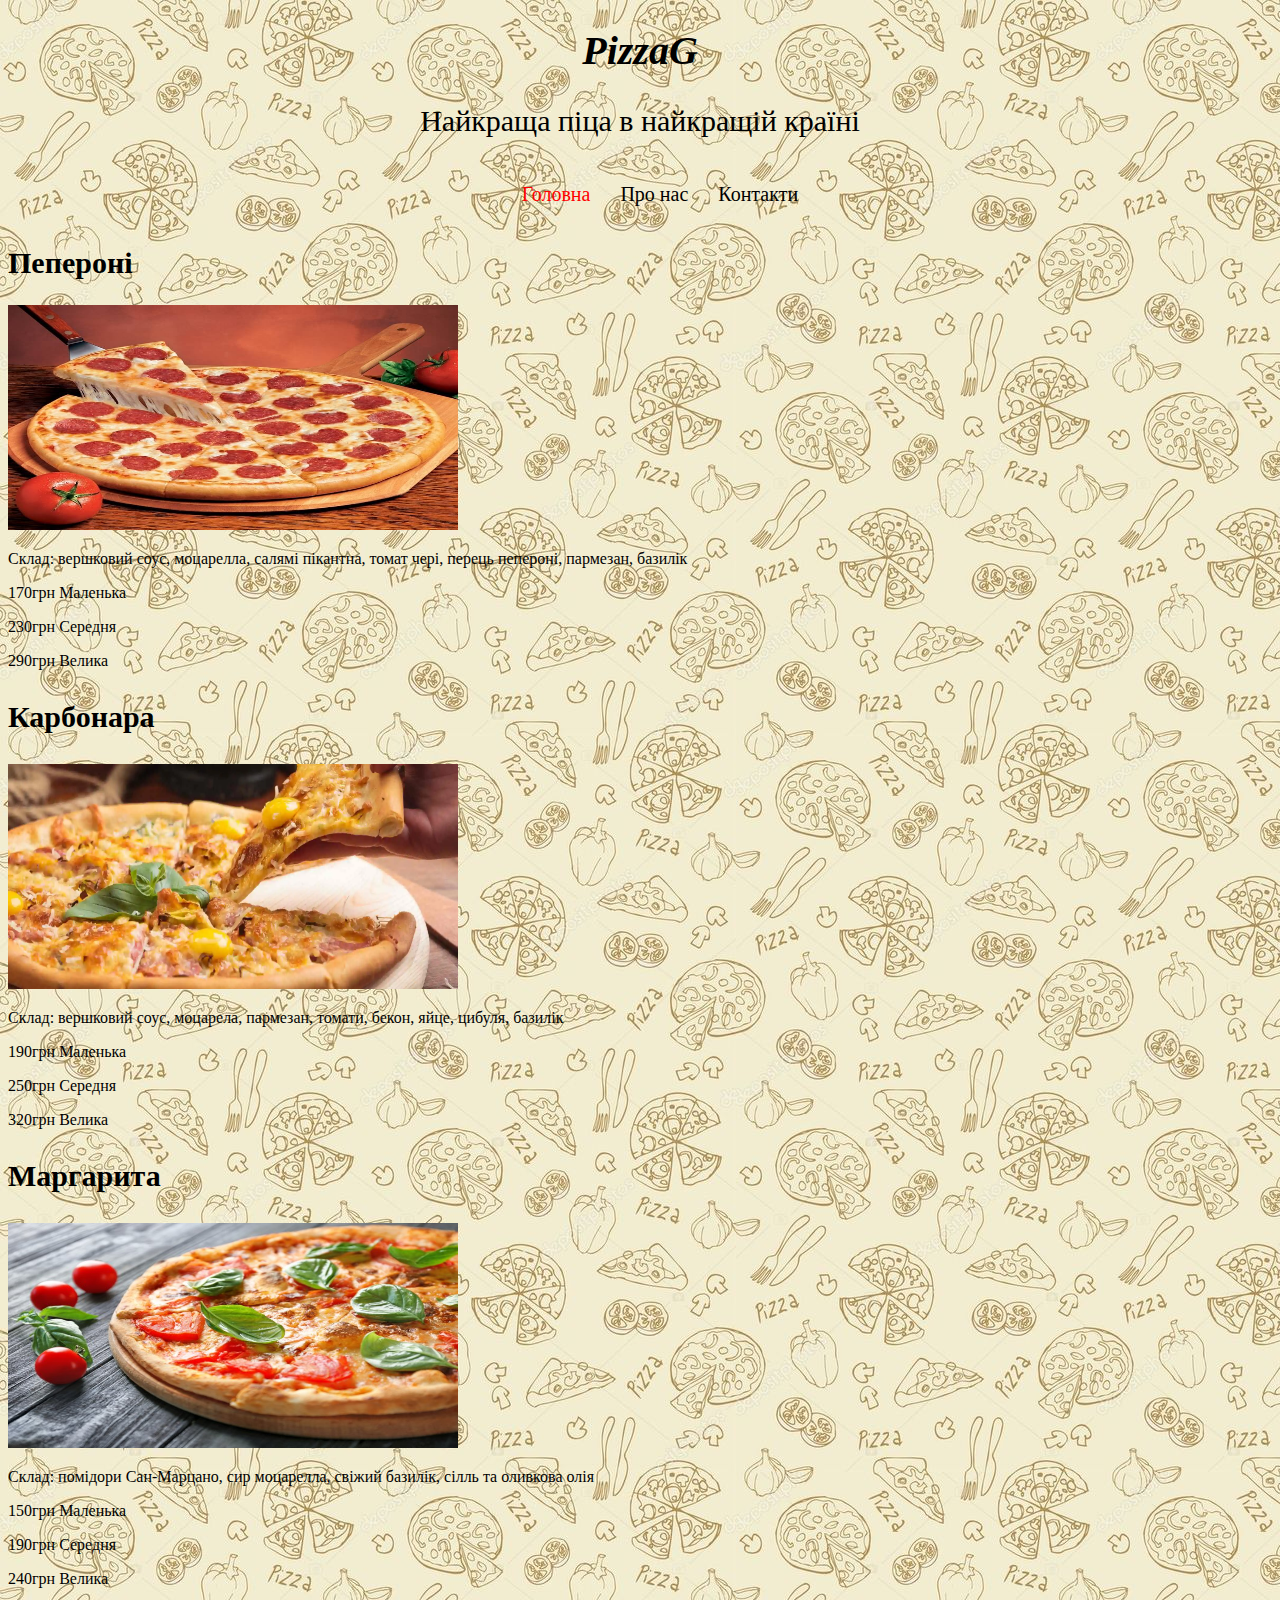
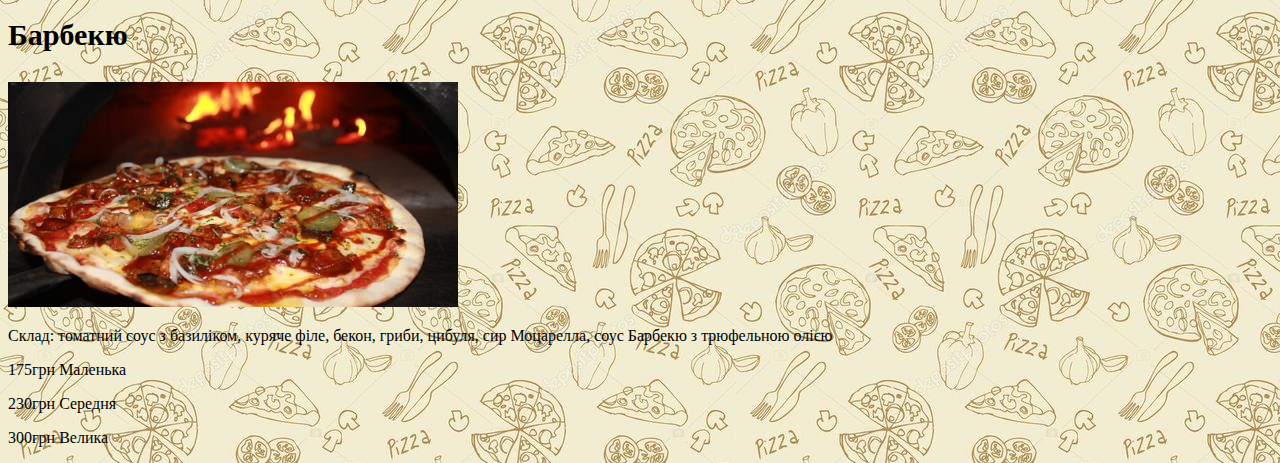
<file: index.html>
﻿<!DOCTYPE html>
<html>
<head>
<meta charset='UTF-8'>
<link rel='stylesheet' type='text/css' href='style.css'>
    <title>PizzaG</title>
	<link rel='icon' href='MAINPIZZA.jpg'>
</head> 
<body>
<h1 class='title'>PizzaG</h1>
<p class='subtitle'>Найкраща піца в найкращій країні</p>
<ul class='menu'>
<li> <a href='index.html' class='active'>Головна</a>
<li> <a href='about.html'>Про нас</a>
<li> <a href='contact.html'>Контакти</a>
</ul>
<h2 class='pep'>Пепероні</h2>
<img src='peperoni.jpg' class='peperoni'>
<p class='skladpep'>Склад: вершковий соус, моцарелла, салямі пікантна, томат чері, перець пепероні, пармезан, базилік</p>
<p class='pricepep1'>170грн Маленька</p>
<p class='pricepep2'>230грн Середня</p>
<p class='pricepep3'>290грн Велика</p>
<h3 class='pep'>Карбонара</h3>
<img src='karbonara.jpg' class='peperoni'>
<p class='skladpep'>Склад: вершковий соус, моцарела, пармезан, томати, бекон, яйце, цибуля, базилік </p>
<p class='pricepep1'>190грн Маленька</p>
<p class='pricepep2'>250грн Середня</p>
<p class='pricepep3'>320грн Велика</p>
<h3 class='pep'>Маргарита</h3>
<img src='marg.jpg' class='peperoni'>
<p class='skladpep'>Склад: помідори Сан-Марцано, сир моцарелла, свіжий базилік, сілль та оливкова олія</p>
<p class='pricepep1'>150грн Маленька</p>
<p class='pricepep2'>190грн Середня</p>
<p class='pricepep3'>240грн Велика</p>
<h3 class='pep'>Барбекю</h3>
<img src='barbeky.jpg' class='peperoni'>
<p class='skladpep'>Склад: томатний соус з базиліком, куряче філе, бекон, гриби, цибуля, сир Моцарелла, соус Барбекю з трюфельною олією </p>
<p class='pricepep1'>175грн Маленька</p>
<p class='pricepep2'>230грн Середня</p>
<p class='pricepep3'>300грн Велика</p>
</body>
</html>
</file>
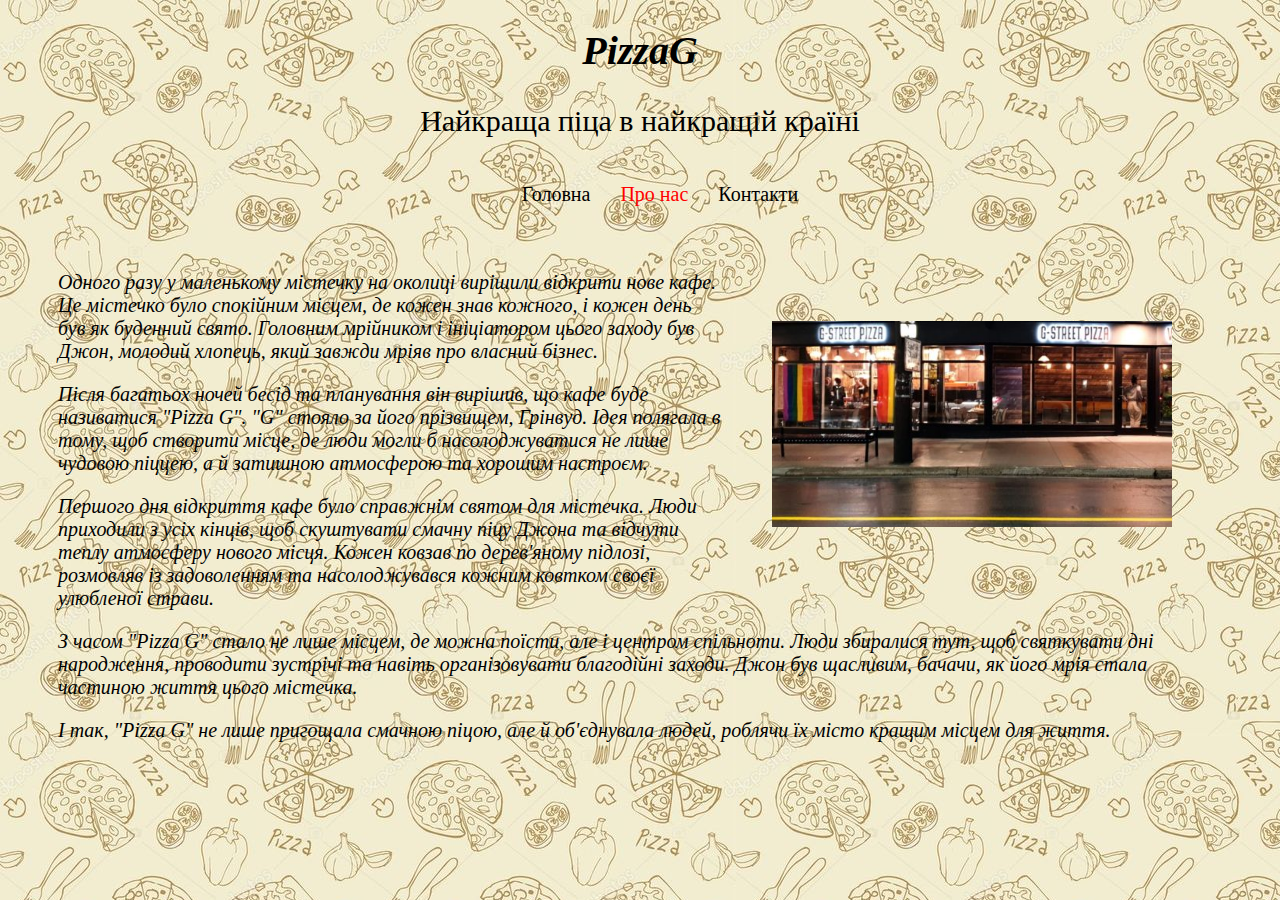
<file: about.html>
﻿<!DOCTYPE html>
<html>
<head>
<meta charset='UTF-8'>
<link rel='stylesheet' type='text/css' href='style.css'>
    <title>PizzaG</title>
	<link rel='icon' href='MAINPIZZA.jpg'>
</head> 
<body>
<h1 class='title'>PizzaG</h1>
<p class='subtitle'>Найкраща піца в найкращій країні</p>
<ul class='menu'>
		<li> <a href='index.html'>Головна</a>
		<li> <a href='about.html'class='active'>Про нас</a>
		<li> <a href='contact.html'>Контакти</a>
	</ul>
	<div class='history'>  
	
	<img src='history.jpg' class='histori'>
<p>
Одного разу у маленькому містечку на околиці вирішили відкрити нове кафе. Це містечко було спокійним місцем, де кожен знав кожного, і кожен день був як буденний свято. Головним мрійником і ініціатором цього заходу був Джон, молодий хлопець, який завжди мріяв про власний бізнес.
</p>
<p>
Після багатьох ночей бесід та планування він вирішив, що кафе буде називатися "Pizza G". "G" стояло за його прізвищем, Грінвуд. Ідея полягала в тому, щоб створити місце, де люди могли б насолоджуватися не лише чудовою піццею, а й затишною атмосферою та хорошим настроєм.
</p>
<p>
Першого дня відкриття кафе було справжнім святом для містечка. Люди приходили з усіх кінців, щоб скуштувати смачну піцу Джона та відчути теплу атмосферу нового місця. Кожен ковзав по дерев'яному підлозі, розмовляв із задоволенням та насолоджувався кожним ковтком своєї улюбленої страви.
</p>
<p>
З часом "Pizza G" стало не лише місцем, де можна поїсти, але і центром спільноти. Люди збиралися тут, щоб святкувати дні народження, проводити зустрічі та навіть організовувати благодійні заходи. Джон був щасливим, бачачи, як його мрія стала частиною життя цього містечка.
</p>
<p>
І так, "Pizza G" не лише пригощала смачною піцою, але й об'єднувала людей, роблячи їх місто кращим місцем для життя.
</p>

</body>
</html>
</file>
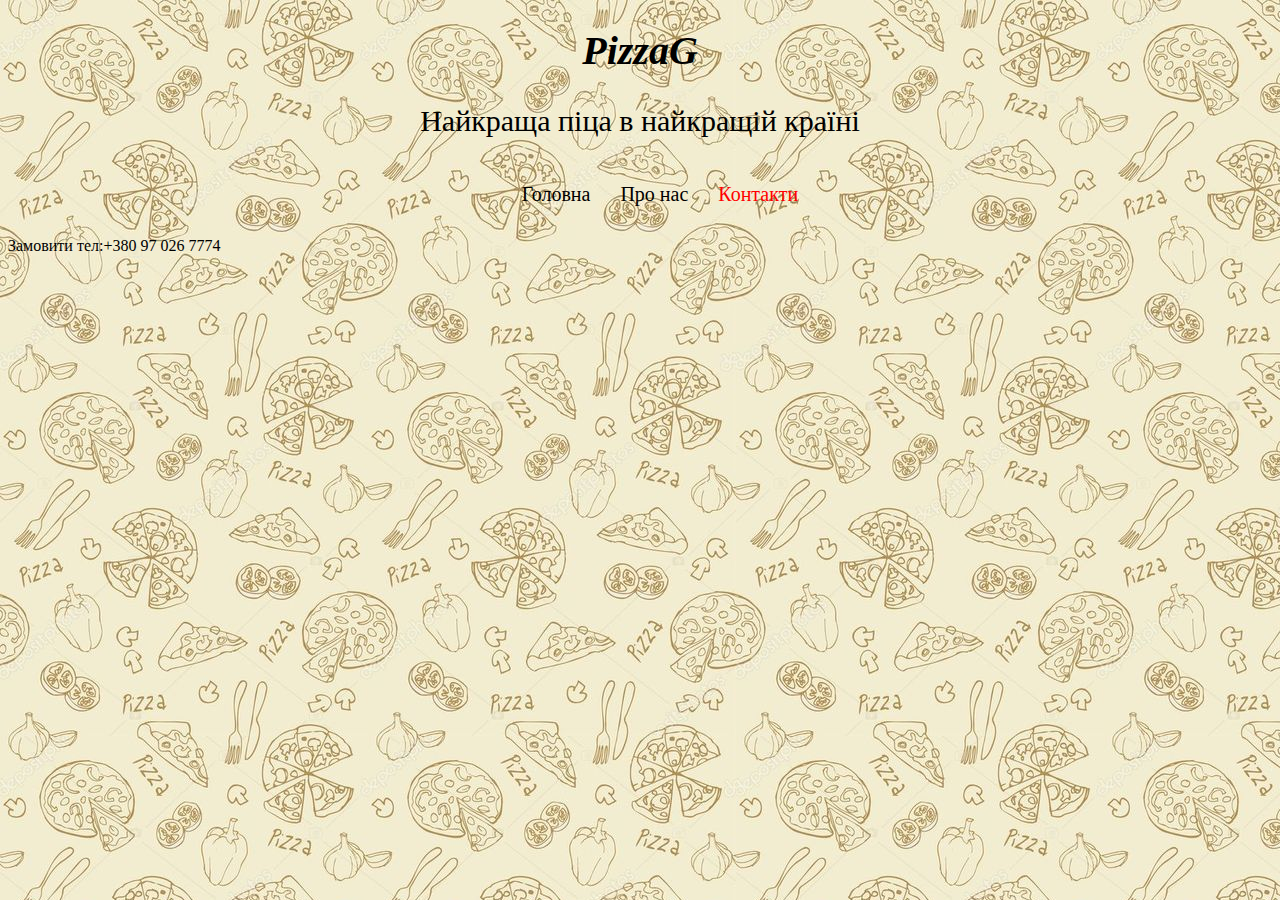
<file: contact.html>
﻿<!DOCTYPE html>
<html>
<head>
<meta charset='UTF-8'>
<link rel='stylesheet' type='text/css' href='style.css'>
    <title>PizzaG</title>
	<link rel='icon' href='MAINPIZZA.jpg'>
</head> 
<body>
<h1 class='title'>PizzaG</h1>
<p class='subtitle'>Найкраща піца в найкращій країні</p>
<ul class='menu'>
		<li> <a href='index.html'>Головна</a>
		<li> <a href='about.html'>Про нас</a>
		<li> <a href='contact.html'class='active'>Контакти</a>
	</ul>
<p>
Замовити тел:+380 97 026 7774
</p>
<iframe src="https://www.google.com/maps/embed?pb=!1m18!1m12!1m3!1d94891.0457630944!2d12.401815022960628!3d41.992867!2m3!1f0!2f0!3f0!3m2!1i1024!2i768!4f13.1!3m3!1m2!1s0x132f6651cb1f7777%3A0x6dfe7b5f2298f9f2!2sPizza%20G!5e0!3m2!1suk!2sua!4v1716646129946!5m2!1suk!2sua" width="600" height="450" style="border:0;" allowfullscreen="" loading="lazy" referrerpolicy="no-referrer-when-downgrade"></iframe>




</body>
</html>
</file>
<file: style.css>
.title {
text-align: center;
font-style: italic;
font-size:40px;
}
.subtitle {
text-align: center;
font-size: 30px;
}
.peperoni {
width: 450px;
height: 225px;
}
.skladpep {
font-family: cursive;
}
.pep {
font-size: 30px;
font-family: cursive;
}
body {
background: url(fon.jpg);
}
.menu {
list-style: none;
text-align: center;
}
.menu li {
display: inline-block;
}
.menu a {
font-size: 20px;
font-family: verdana;
display: block;
color:black;
text-decoration: none;
padding: 15px;
}
.menu a:hover {
color: blue;
transform: scale(1.1);
transition: all 0.5s;
}
.menu a.active {
color: red;
}
.history {
font-style: italic;
font-size: 20px;
text-align: left;
margin: 50px;
}
.histori {
width: 400px;
margin: 50px;
float: right;
}
</file>
